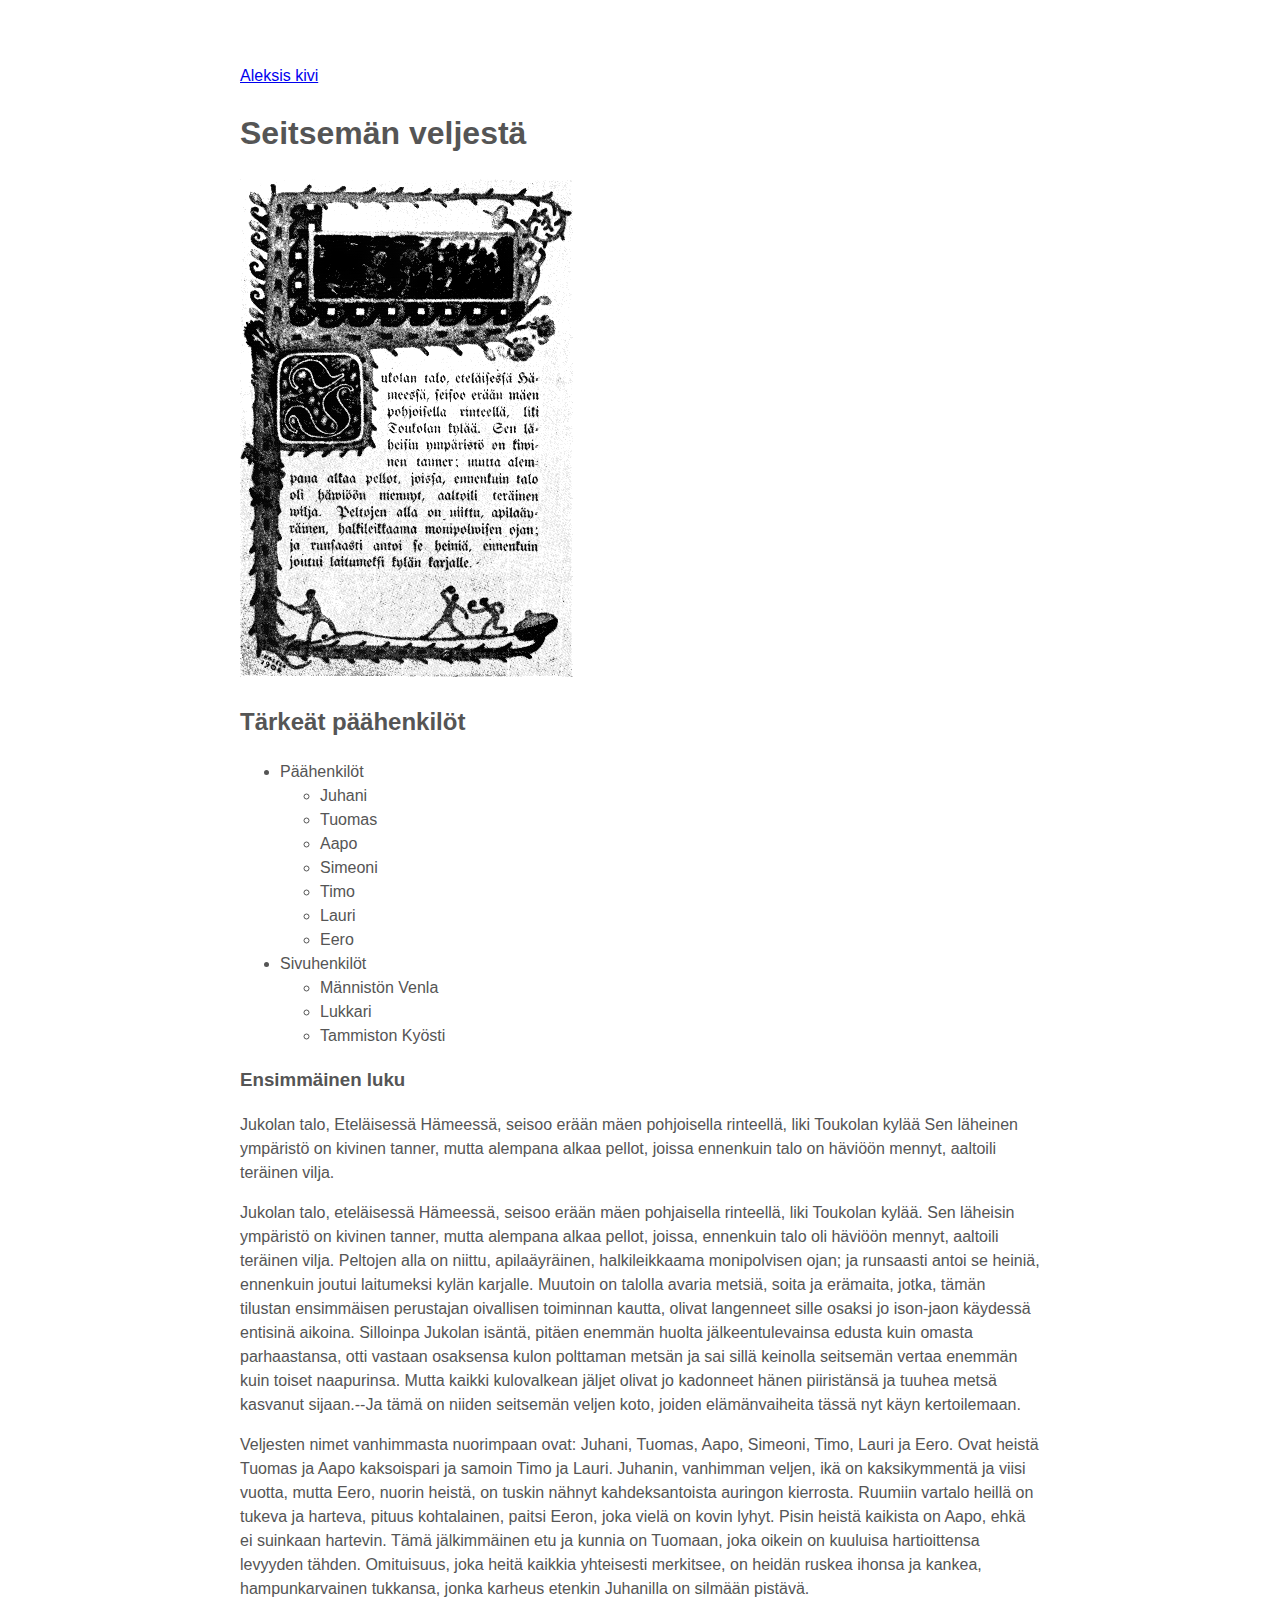
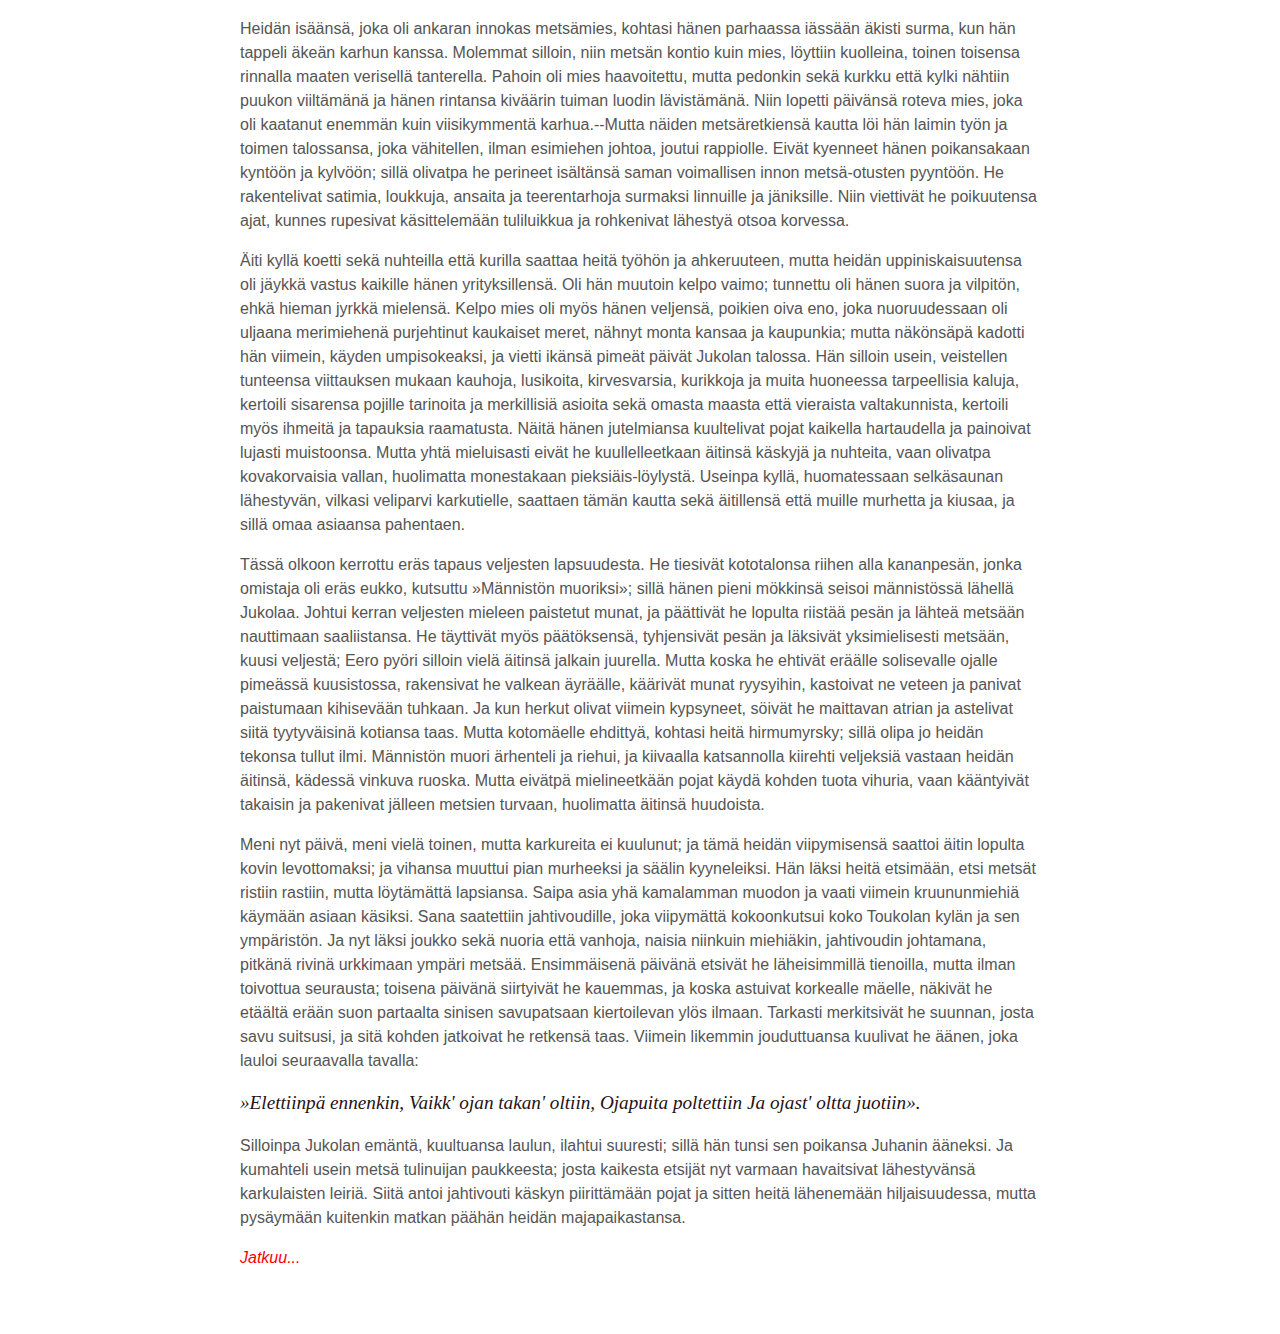
<file: index.html>
<!DOCTYPE html>
<html>

<head>
  <meta charset="utf-8">
  <title>Lapio website</title>
  <link rel="stylesheet" href="style.css">
</head>

<body>
  <a href="tehtava_06_02.html">Aleksis kivi</a>
  <h1 class="otsikko">Seitsemän veljestä</h1>
  <!--Kuva ensimmäisestä sivusta kirjasta Seitsemän veljestä-->
  <img src="assets/Seitsemän_veljestä.png" height="498" width="333" alt="seitsemän veljestä"/>
  <h2>Tärkeät päähenkilöt</h2>
  <ul>
    <li>Päähenkilöt</li> 
    <ul>
      <li>Juhani</li>
      <li>Tuomas</li>
      <li>Aapo</li>
      <li>Simeoni</li>
      <li>Timo</li>
      <li>Lauri</li>
      <li>Eero</li>
    </ul> 
    <li>Sivuhenkilöt</li> 
    <ul>
      <li>Männistön Venla</li>
      <li>Lukkari</li>
      <li>Tammiston Kyösti</li>
    </ul> 
  </ul>
  <h3>Ensimmäinen luku</h3>
  <p>Jukolan talo, Eteläisessä Hämeessä, seisoo erään mäen pohjoisella
    rinteellä, liki Toukolan kylää Sen läheinen ympäristö on kivinen tanner, mutta alempana alkaa pellot, joissa ennenkuin talo on häviöön mennyt, aaltoili teräinen vilja.</p>
  <p>Jukolan talo, eteläisessä Hämeessä, seisoo erään mäen pohjaisella
    rinteellä, liki Toukolan kylää. Sen läheisin ympäristö on kivinen
    tanner, mutta alempana alkaa pellot, joissa, ennenkuin talo oli häviöön
    mennyt, aaltoili teräinen vilja. Peltojen alla on niittu, apilaäyräinen,
    halkileikkaama monipolvisen ojan; ja runsaasti antoi se heiniä,
    ennenkuin joutui laitumeksi kylän karjalle. Muutoin on talolla avaria
    metsiä, soita ja erämaita, jotka, tämän tilustan ensimmäisen perustajan
    oivallisen toiminnan kautta, olivat langenneet sille osaksi jo ison-jaon
    käydessä entisinä aikoina. Silloinpa Jukolan isäntä, pitäen enemmän
    huolta jälkeentulevainsa edusta kuin omasta parhaastansa, otti vastaan
    osaksensa kulon polttaman metsän ja sai sillä keinolla seitsemän vertaa
    enemmän kuin toiset naapurinsa. Mutta kaikki kulovalkean jäljet olivat
    jo kadonneet hänen piiristänsä ja tuuhea metsä kasvanut sijaan.--Ja tämä
    on niiden seitsemän veljen koto, joiden elämänvaiheita tässä nyt käyn
    kertoilemaan.</p>
    
    <p>Veljesten nimet vanhimmasta nuorimpaan ovat: Juhani, Tuomas, Aapo,
    Simeoni, Timo, Lauri ja Eero. Ovat heistä Tuomas ja Aapo kaksoispari ja
    samoin Timo ja Lauri. Juhanin, vanhimman veljen, ikä on kaksikymmentä ja
    viisi vuotta, mutta Eero, nuorin heistä, on tuskin nähnyt
    kahdeksantoista auringon kierrosta. Ruumiin vartalo heillä on tukeva ja
    harteva, pituus kohtalainen, paitsi Eeron, joka vielä on kovin lyhyt.
    Pisin heistä kaikista on Aapo, ehkä ei suinkaan hartevin. Tämä
    jälkimmäinen etu ja kunnia on Tuomaan, joka oikein on kuuluisa
    hartioittensa levyyden tähden. Omituisuus, joka heitä kaikkia yhteisesti
    merkitsee, on heidän ruskea ihonsa ja kankea, hampunkarvainen tukkansa,
    jonka karheus etenkin Juhanilla on silmään pistävä.</p>
    
    <p>Heidän isäänsä, joka oli ankaran innokas metsämies, kohtasi hänen
    parhaassa iässään äkisti surma, kun hän tappeli äkeän karhun kanssa.
    Molemmat silloin, niin metsän kontio kuin mies, löyttiin kuolleina,
    toinen toisensa rinnalla maaten verisellä tanterella. Pahoin oli mies
    haavoitettu, mutta pedonkin sekä kurkku että kylki nähtiin puukon
    viiltämänä ja hänen rintansa kiväärin tuiman luodin lävistämänä. Niin
    lopetti päivänsä roteva mies, joka oli kaatanut enemmän kuin
    viisikymmentä karhua.--Mutta näiden metsäretkiensä kautta löi hän laimin
    työn ja toimen talossansa, joka vähitellen, ilman esimiehen johtoa,
    joutui rappiolle. Eivät kyenneet hänen poikansakaan kyntöön ja kylvöön;
    sillä olivatpa he perineet isältänsä saman voimallisen innon
    metsä-otusten pyyntöön. He rakentelivat satimia, loukkuja, ansaita ja
    teerentarhoja surmaksi linnuille ja jäniksille. Niin viettivät he
    poikuutensa ajat, kunnes rupesivat käsittelemään tuliluikkua ja
    rohkenivat lähestyä otsoa korvessa.</p>
    
    <p>Äiti kyllä koetti sekä nuhteilla että kurilla saattaa heitä työhön ja
    ahkeruuteen, mutta heidän uppiniskaisuutensa oli jäykkä vastus kaikille
    hänen yrityksillensä. Oli hän muutoin kelpo vaimo; tunnettu oli hänen
    suora ja vilpitön, ehkä hieman jyrkkä mielensä. Kelpo mies oli myös
    hänen veljensä, poikien oiva eno, joka nuoruudessaan oli uljaana
    merimiehenä purjehtinut kaukaiset meret, nähnyt monta kansaa ja
    kaupunkia; mutta näkönsäpä kadotti hän viimein, käyden umpisokeaksi, ja
    vietti ikänsä pimeät päivät Jukolan talossa. Hän silloin usein,
    veistellen tunteensa viittauksen mukaan kauhoja, lusikoita,
    kirvesvarsia, kurikkoja ja muita huoneessa tarpeellisia kaluja, kertoili
    sisarensa pojille tarinoita ja merkillisiä asioita sekä omasta maasta
    että vieraista valtakunnista, kertoili myös ihmeitä ja tapauksia
    raamatusta. Näitä hänen jutelmiansa kuultelivat pojat kaikella
    hartaudella ja painoivat lujasti muistoonsa. Mutta yhtä mieluisasti
    eivät he kuullelleetkaan äitinsä käskyjä ja nuhteita, vaan olivatpa
    kovakorvaisia vallan, huolimatta monestakaan pieksiäis-löylystä. Useinpa
    kyllä, huomatessaan selkäsaunan lähestyvän, vilkasi veliparvi
    karkutielle, saattaen tämän kautta sekä äitillensä että muille murhetta
    ja kiusaa, ja sillä omaa asiaansa pahentaen.</p>
    
    <p>Tässä olkoon kerrottu eräs tapaus veljesten lapsuudesta. He tiesivät
    kototalonsa riihen alla kananpesän, jonka omistaja oli eräs eukko,
    kutsuttu »Männistön muoriksi»; sillä hänen pieni mökkinsä seisoi
    männistössä lähellä Jukolaa. Johtui kerran veljesten mieleen paistetut
    munat, ja päättivät he lopulta riistää pesän ja lähteä metsään
    nauttimaan saaliistansa. He täyttivät myös päätöksensä, tyhjensivät
    pesän ja läksivät yksimielisesti metsään, kuusi veljestä; Eero pyöri
    silloin vielä äitinsä jalkain juurella. Mutta koska he ehtivät eräälle
    solisevalle ojalle pimeässä kuusistossa, rakensivat he valkean äyräälle,
    käärivät munat ryysyihin, kastoivat ne veteen ja panivat paistumaan
    kihisevään tuhkaan. Ja kun herkut olivat viimein kypsyneet, söivät he
    maittavan atrian ja astelivat siitä tyytyväisinä kotiansa taas. Mutta
    kotomäelle ehdittyä, kohtasi heitä hirmumyrsky; sillä olipa jo heidän
    tekonsa tullut ilmi. Männistön muori ärhenteli ja riehui, ja kiivaalla
    katsannolla kiirehti veljeksiä vastaan heidän äitinsä, kädessä vinkuva
    ruoska. Mutta eivätpä mielineetkään pojat käydä kohden tuota vihuria,
    vaan kääntyivät takaisin ja pakenivat jälleen metsien turvaan,
    huolimatta äitinsä huudoista.</p>
    
    <p>Meni nyt päivä, meni vielä toinen, mutta karkureita ei kuulunut; ja tämä
    heidän viipymisensä saattoi äitin lopulta kovin levottomaksi; ja vihansa
    muuttui pian murheeksi ja säälin kyyneleiksi. Hän läksi heitä etsimään,
    etsi metsät ristiin rastiin, mutta löytämättä lapsiansa. Saipa asia yhä
    kamalamman muodon ja vaati viimein kruununmiehiä käymään asiaan käsiksi.
    Sana saatettiin jahtivoudille, joka viipymättä kokoonkutsui koko
    Toukolan kylän ja sen ympäristön. Ja nyt läksi joukko sekä nuoria että
    vanhoja, naisia niinkuin miehiäkin, jahtivoudin johtamana, pitkänä
    rivinä urkkimaan ympäri metsää. Ensimmäisenä päivänä etsivät he
    läheisimmillä tienoilla, mutta ilman toivottua seurausta; toisena
    päivänä siirtyivät he kauemmas, ja koska astuivat korkealle mäelle,
    näkivät he etäältä erään suon partaalta sinisen savupatsaan kiertoilevan
    ylös ilmaan. Tarkasti merkitsivät he suunnan, josta savu suitsusi, ja
    sitä kohden jatkoivat he retkensä taas. Viimein likemmin jouduttuansa
    kuulivat he äänen, joka lauloi seuraavalla tavalla:</p>
    
        <div class="sitaatti">»Elettiinpä ennenkin,
        Vaikk' ojan takan' oltiin,
        Ojapuita poltettiin
        Ja ojast' oltta juotiin».</div>
    
    <p>Silloinpa Jukolan emäntä, kuultuansa laulun, ilahtui suuresti; sillä hän
    tunsi sen poikansa Juhanin ääneksi. Ja kumahteli usein metsä tulinuijan
    paukkeesta; josta kaikesta etsijät nyt varmaan havaitsivat lähestyvänsä
    karkulaisten leiriä. Siitä antoi jahtivouti käskyn piirittämään pojat ja
    sitten heitä lähenemään hiljaisuudessa, mutta pysäymään kuitenkin matkan
    päähän heidän majapaikastansa.</p>
  <em id="punainen">Jatkuu...</em>
</body>

</html>
</file>
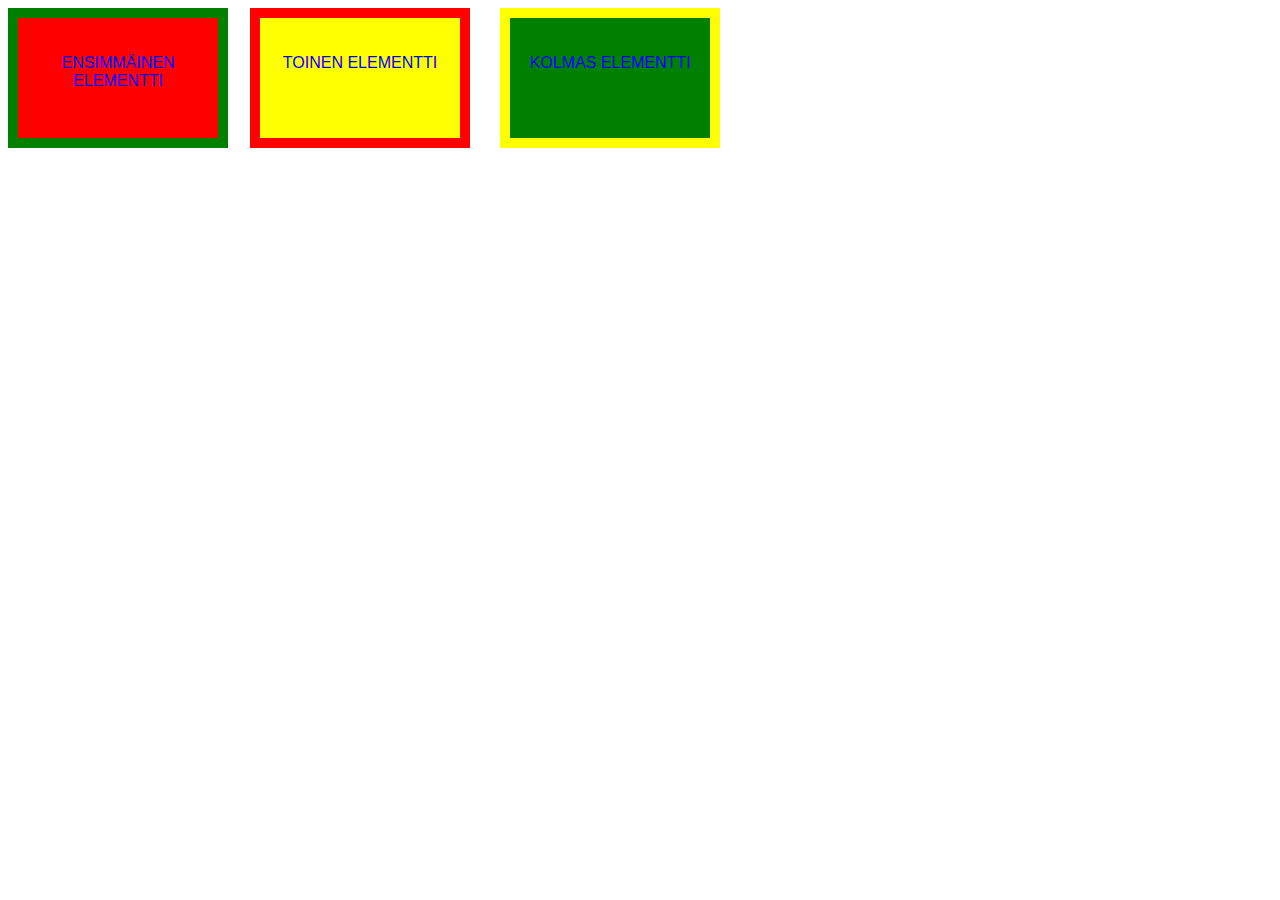
<file: position.html>
<!DOCTYPE html>
<html>

<head>
  <meta charset="utf-8">
  <title>Lapio website</title>
  <link rel="stylesheet" href="styles.css">
</head>

<body>

    <div class="first box">
        <p>Ensimmäinen elementti</p>
    </div>
    <div class="second box">
        <p>Toinen elementti</p>
    </div>
    <div class="third box">
        <p>Kolmas elementti</p>
    </div>




</body>

</html>
</file>
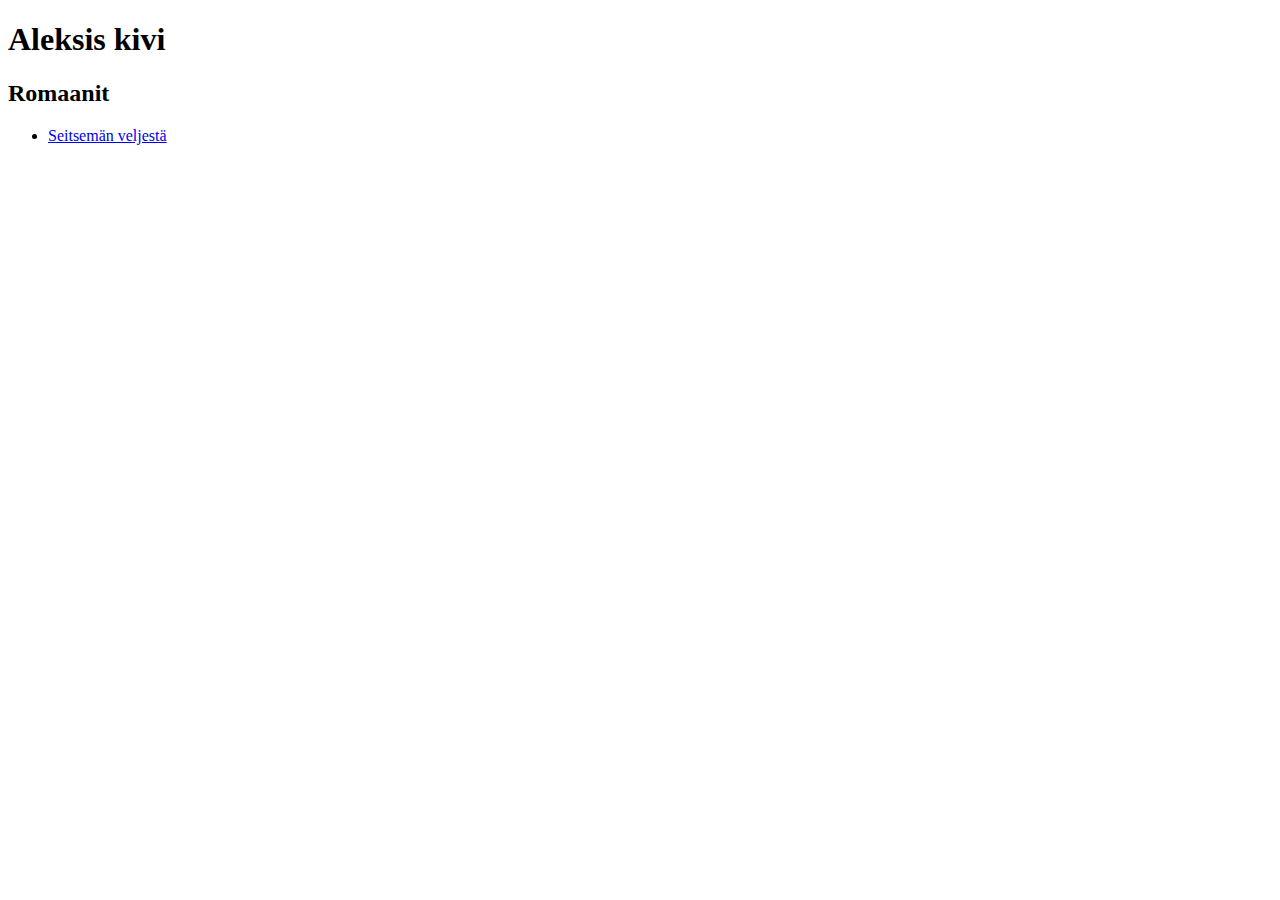
<file: tehtava_06_02.html>
<!DOCTYPE html>
<html>

<head>
  <meta charset="utf-8">
  <title>Lapio website</title>
</head>

<body>
    <h1>Aleksis kivi</h1>
    <h2>Romaanit</h2>
    <ul>
        <li><a href="index.html">Seitsemän veljestä</a></li>
    </ul>


</body>

</html>
</file>
<file: style.css>
body{
    font-family: Arial, Helvetica, sans-serif;
    margin: 0 auto;
    max-width: 50em;
    line-height: 1.5;
    padding: 4em 1em;
    color: #555;
}
p li{
    color:#474545 ;
}
h1 h2 h3{
    margin-top: 1em;
    padding-top: 1em;
    color: #333;
}
.sitaatti{
    font-style: italic;
    font-family: 'Times New Roman';
    font-size: 1.2em;
    color: #271111;
}


#punainen{color: red;}
</file>
<file: styles.css>
.box {
    font-family: Arial, Helvetica, sans-serif;
    color: blue;
    text-align: center;
    text-transform: uppercase;
    border-width: 10px;
    border-style: solid;
    padding-top: 20px;
    position: fixed;
}

.first{
    width: 200px;
    height: 100px;
    background-color: red;
    border-color: green;
    
    
}
.second{
    width: 200px;
    height: 100px;
    background-color:yellow;
    border-color: red;
    left: 250px;
    
    
}
.third{
    width: 200px;
    height: 100px;
    background-color:green;
    border-color: yellow;
    left: 500px;
}
</file>
